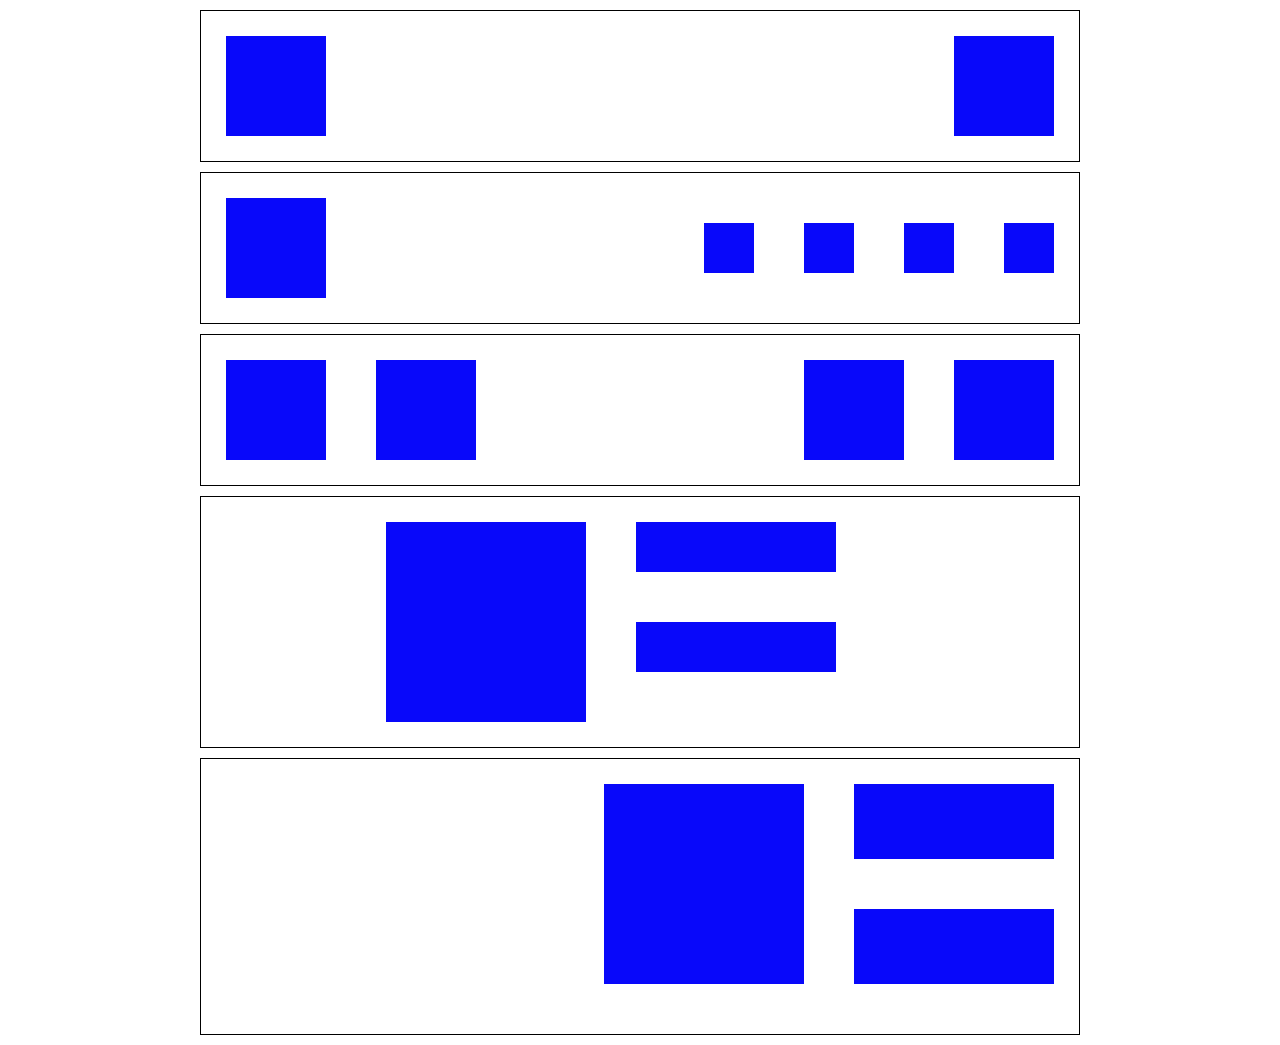
<file: homework_7/index.html>
<!DOCTYPE html>
<html lang="en">

<head>
    <meta charset="UTF-8">
    <meta http-equiv="X-UA-Compatible" content="IE=edge">
    <meta name="viewport" content="width=device-width, initial-scale=1.0">
    <title>dz_7 float</title>
    <link rel="stylesheet" href="./style/style.css">
</head>

<body>
    <div class="border clearfix">
        <div class="left square "></div>
        <div class="right square"></div>
    </div>
    <div class="border clearfix">
        <div class="left square"></div>
        <div class="right little"></div>
        <div class="right little"></div>
        <div class="right little"></div>
        <div class="right little"></div>
    </div>
    <div class="border clearfix">
        <div class="left square"></div>
        <div class="left square"></div>
        <div class="right square"></div>
        <div class="right square"></div>
    </div>
    <div class="border padding clearfix">
        <div class="big left"></div>
        <div class="rectangle left"></div>
        <div class="rectangle left"></div>
    </div>
    <div class="border clearfix">
        <div class="right">
            <div class="rectangle-two"></div>
            <div class="rectangle-two"></div>
        </div>
        <div class="right">
            <div class="big"></div>
        </div>
    </div>
</body>

</html>
</file>
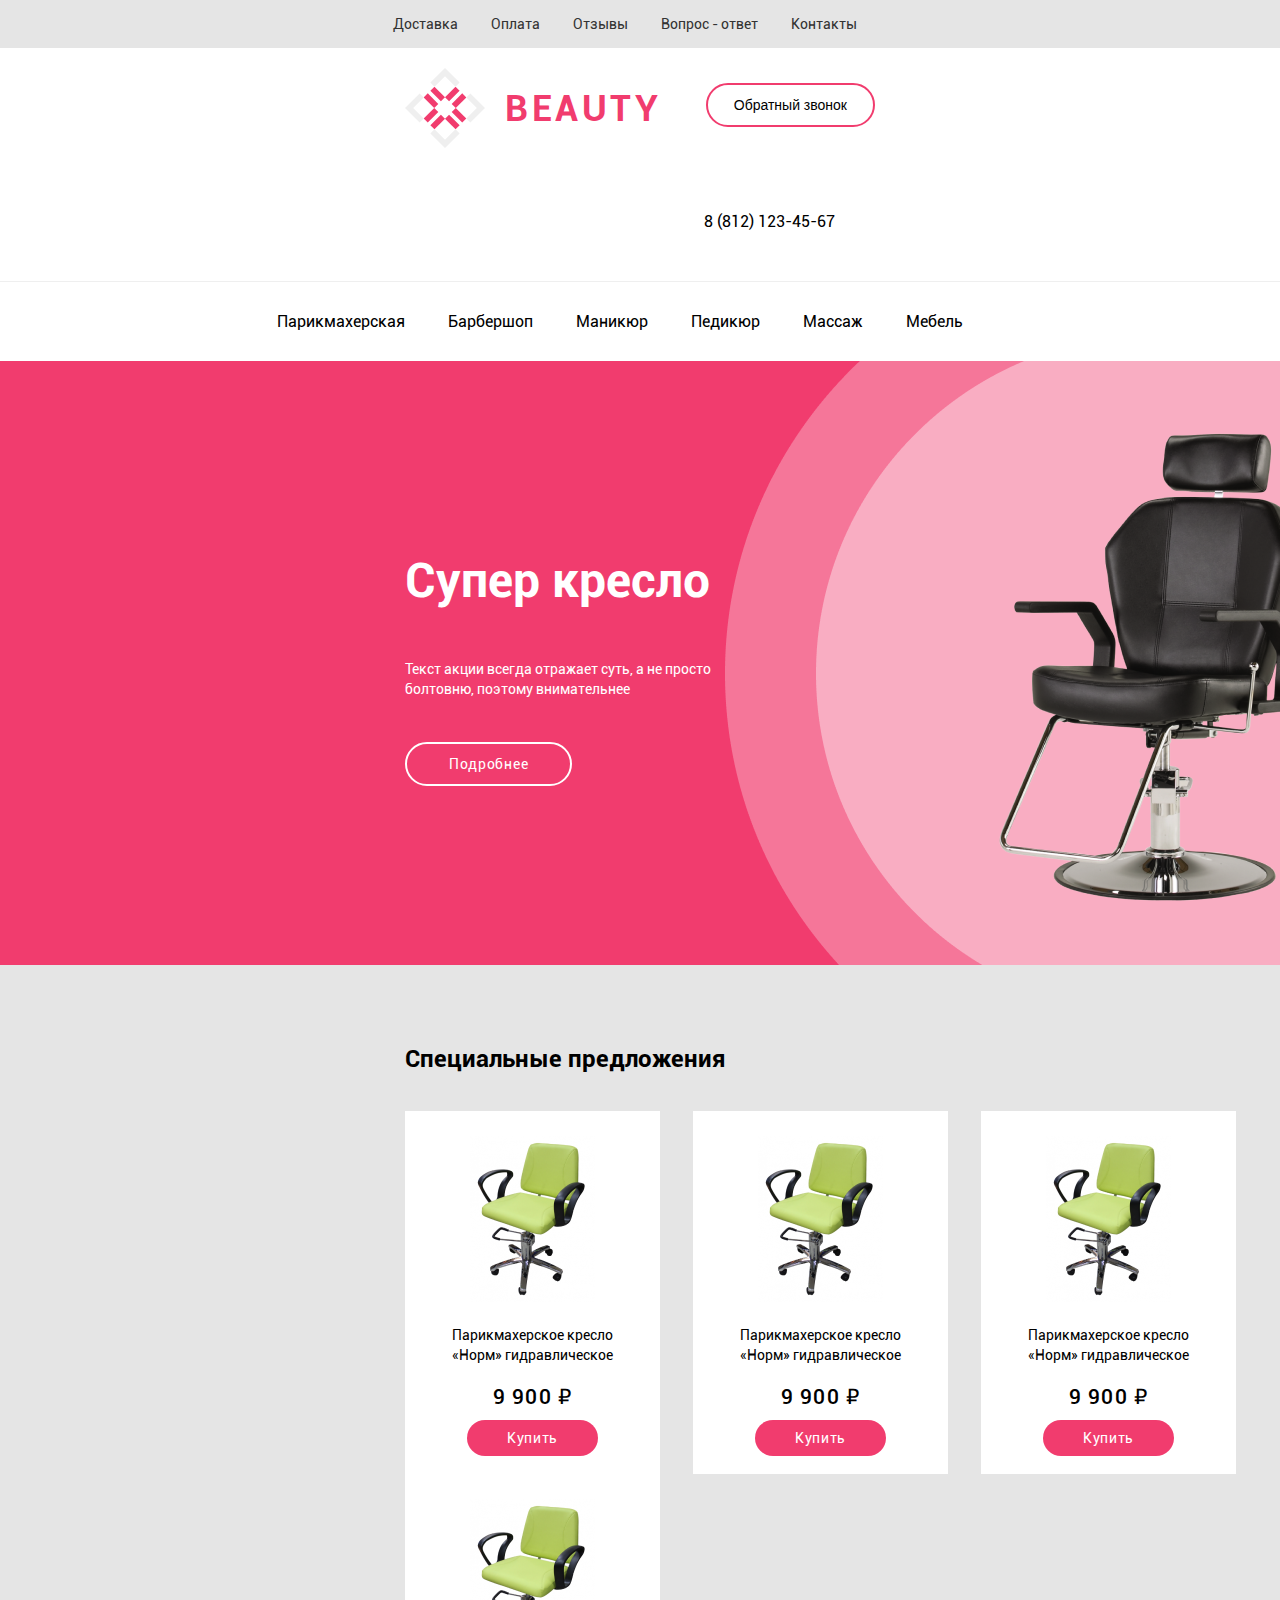
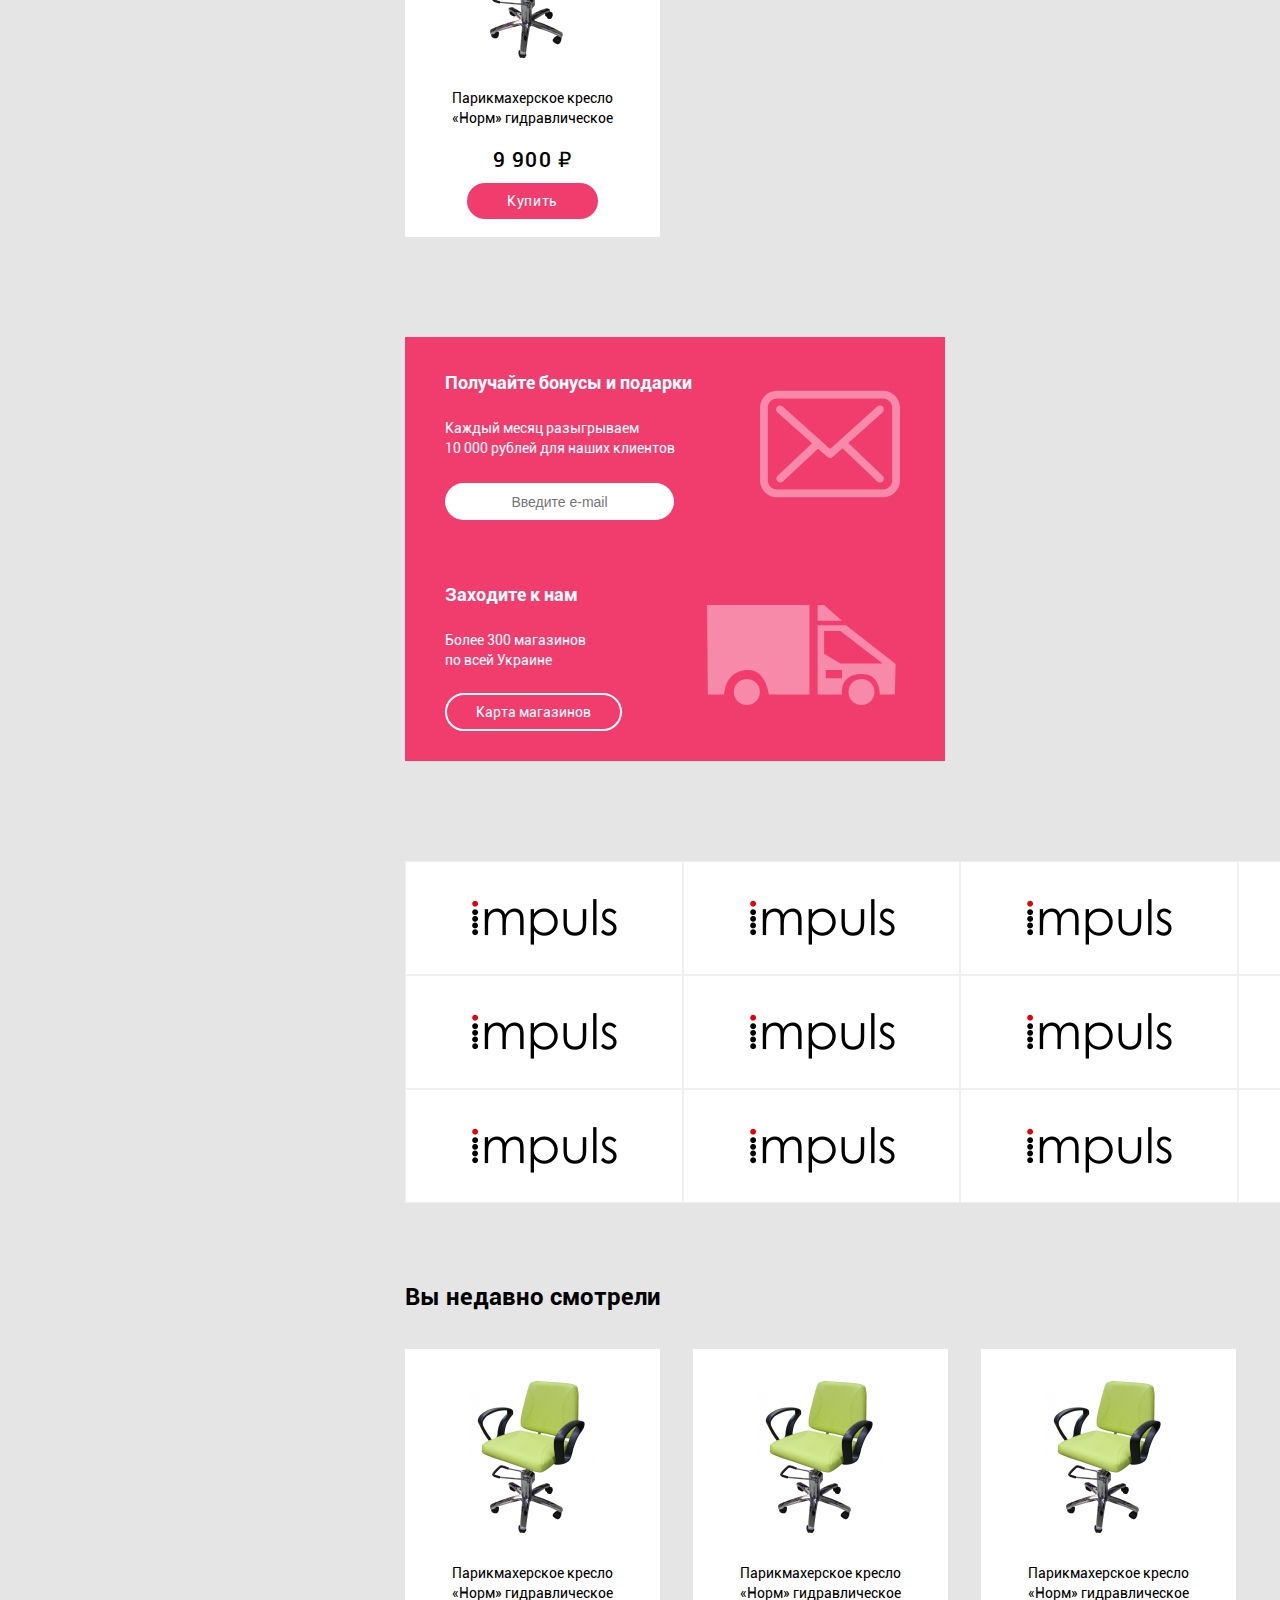
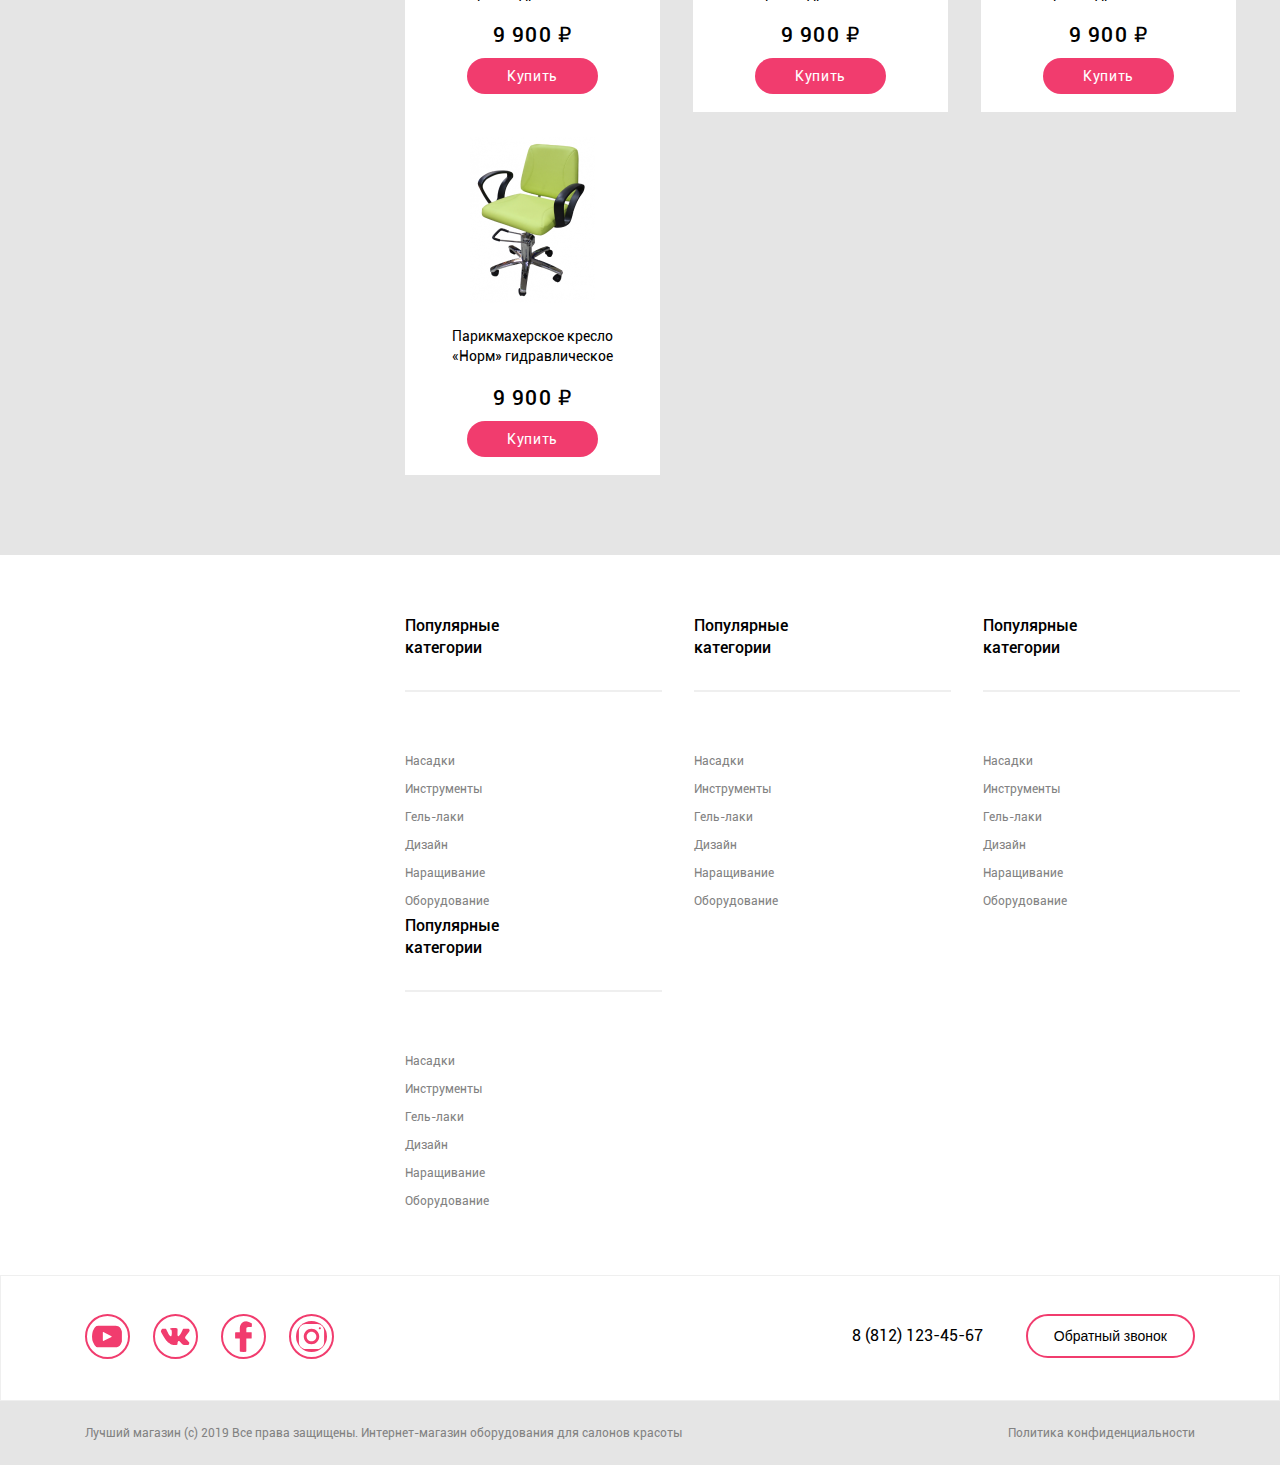
<file: homework_9/index.html>
<!doctype html>
<html lang="en">
<head>
    <meta charset="UTF-8">
    <meta name="viewport"
          content="width=device-width, user-scalable=no, initial-scale=1.0, maximum-scale=1.0, minimum-scale=1.0">
    <meta http-equiv="X-UA-Compatible" content="ie=edge">
    <title>Beauty site</title>
    <link rel="stylesheet" href="./assets/style/reset.css">
    <link rel="stylesheet" href="./assets/style/fonts.css">
    <link rel="stylesheet" href="./assets/style/style.css">
</head>
<body>
<header>
    <div class="top-menu container">
        <nav>
            <ul class="block-center">
                <li>
                    <a href="#">Доставка</a>
                </li>
                <li>
                    <a href="#">Оплата</a>
                </li>
                <li>
                    <a href="#">Отзывы</a>
                </li>
                <li>
                    <a href="#">Вопрос - ответ</a>
                </li>
                <li>
                    <a href="#">Контакты</a>
                </li>
            </ul>
        </nav>
    </div>
    <section class="secondary contacts clearfix">
        <img class="logo-beauty float-left" src="./assets/img/logo.svg" alt="logo">
        <h1 class="float-left">Beauty</h1>
        <button class="secondary float-right btn">Обратный звонок</button>
        <a href="tel:88121234567" class="p-number float-right ">8 (812) 123-45-67</a>
    </section>
    <div class="content-menu secondary">
        <nav>
            <ul class="block-center">
                <li>
                    <a href="#">Парикмахерская</a>
                </li>
                <li>
                    <a href="#">Барбершоп</a>
                </li>
                <li>
                    <a href="#">Маникюр</a>
                </li>
                <li>
                    <a href="#">Педикюр</a>
                </li>
                <li>
                    <a href="#">Массаж</a>
                </li>
                <li>
                    <a href="#">Мебель</a>
                </li>
            </ul>
        </nav>
    </div>
</header>
<main>
    <section class="promo">
        <h2>Супер кресло</h2>
        <p>
            Текст акции всегда отражает суть, а не просто
            болтовню, поэтому внимательнее
        </p>
        <a href="#">Подробнее</a>
    </section>
    <section class="cards">
        <h2>Специальные предложения</h2>
        <div class="card-img secondary">
            <img src="./assets/img/card.png" alt="card-promo">
            <p class="desc">Парикмахерское кресло «Норм» гидравлическое</p>
            <p class="desc-price">9 900 ₽</p>
            <a href="#" class="accent">Купить</a>
        </div>
        <div class="card-img secondary">
            <img src="./assets/img/card.png" alt="card-promo">
            <p class="desc">Парикмахерское кресло «Норм» гидравлическое</p>
            <p class="desc-price">9 900 ₽</p>
            <a href="#" class="accent">Купить</a>
        </div>
        <div class="card-img secondary">
            <img src="./assets/img/card.png" alt="card-promo">
            <p class="desc">Парикмахерское кресло «Норм» гидравлическое</p>
            <p class="desc-price">9 900 ₽</p>
            <a href="#" class="accent">Купить</a>
        </div>
        <div class="card-img secondary">
            <img src="./assets/img/card.png" alt="card-promo">
            <p class="desc">Парикмахерское кресло «Норм» гидравлическое</p>
            <p class="desc-price">9 900 ₽</p>
            <a href="#" class="accent">Купить</a>
        </div>
    </section>
    <div class="clearfix">
        <section class="promo-bonus accent float-left">
            <div class="float-left">
                <h2>Получайте бонусы и подарки</h2>
                <p>
                    Каждый месяц разыгрываем <br>
                    10 000 рублей для наших клиентов
                </p>
                <form action="#">
                    <label for="email"></label>
                    <input class="form-mail" type="email" id="email" name="email" placeholder="Введите e-mail">
                </form>
            </div>
            <div class="mail-img float-right">
                <img src="./assets/img/mail.svg" alt="mail">
            </div>
        </section>
        <section class="store-map accent float-left ">
            <div class="float-left">
                <h2>Заходите к нам</h2>
                <p>
                    Более 300 магазинов <br>
                    по всей Украине
                </p>
                <a href="#" class="map accent">Карта магазинов</a>
            </div>
            <div class="track-img">
                <img src="./assets/img/truck.svg" alt="truck">
            </div>
        </section>
    </div>
    <div class="clearfix container">
        <div class="logo-cards float-left">
            <a href="#">
                <img src="./assets/img/im.png" alt="logo-card">
            </a>
        </div>
        <div class="logo-cards float-left">
            <a href="#">
                <img src="./assets/img/im.png" alt="logo-card">
            </a>
        </div>
        <div class="logo-cards float-left">
            <a href="#">
                <img src="./assets/img/im.png" alt="logo-card">
            </a>
        </div>
        <div class="logo-cards float-left">
            <a href="#">
                <img src="./assets/img/im.png" alt="logo-card">
            </a>
        </div>
        <div class="logo-cards float-left">
            <a href="#">
                <img src="./assets/img/im.png" alt="logo-card">
            </a>
        </div>
        <div class="logo-cards float-left">
            <a href="#">
                <img src="./assets/img/im.png" alt="logo-card">
            </a>
        </div>
        <div class="logo-cards float-left">
            <a href="#">
                <img src="./assets/img/im.png" alt="logo-card">
            </a>
        </div>
        <div class="logo-cards float-left">
            <a href="#">
                <img src="./assets/img/im.png" alt="logo-card">
            </a>
        </div>
        <div class="logo-cards float-left">
            <a href="#">
                <img src="./assets/img/im.png" alt="logo-card">
            </a>
        </div>
        <div class="logo-cards float-left">
            <a href="#">
                <img src="./assets/img/im.png" alt="logo-card">
            </a>
        </div>
        <div class="logo-cards float-left">
            <a href="#">
                <img src="./assets/img/im.png" alt="logo-card">
            </a>
        </div>
        <div class="logo-cards float-left">
            <a href="#">
                <img src="./assets/img/im.png" alt="logo-card">
            </a>
        </div>
    </div>
    <section class="cards look">
        <h2>Вы недавно смотрели</h2>
        <div class="card-img secondary">
            <img src="./assets/img/card.png" alt="card-promo">
            <p class="desc">Парикмахерское кресло «Норм» гидравлическое</p>
            <p class="desc-price">9 900 ₽</p>
            <a href="#" class="accent">Купить</a>
        </div>
        <div class="card-img secondary">
            <img src="./assets/img/card.png" alt="card-promo">
            <p class="desc">Парикмахерское кресло «Норм» гидравлическое</p>
            <p class="desc-price">9 900 ₽</p>
            <a href="#" class="accent">Купить</a>
        </div>
        <div class="card-img secondary">
            <img src="./assets/img/card.png" alt="card-promo">
            <p class="desc">Парикмахерское кресло «Норм» гидравлическое</p>
            <p class="desc-price">9 900 ₽</p>
            <a href="#" class="accent">Купить</a>
        </div>
        <div class="card-img secondary">
            <img src="./assets/img/card.png" alt="card-promo">
            <p class="desc">Парикмахерское кресло «Норм» гидравлическое</p>
            <p class="desc-price">9 900 ₽</p>
            <a href="#" class="accent">Купить</a>
        </div>
    </section>
    <div class="secondary">
        <section class="nav-list clearfix ">
            <div class="float-left list">
                <nav>
                    <ul>
                        <li>
                            <a href="#" class="subtitle">Популярные <br> категории</a>
                        </li>
                        <li>
                            <hr>
                        </li>
                        <li>
                            <a href="#">Насадки</a>
                        </li>
                        <li>
                            <a href="#">Инструменты</a>
                        </li>
                        <li>
                            <a href="#">Гель-лаки</a>
                        </li>
                        <li>
                            <a href="#">Дизайн</a>
                        </li>
                        <li>
                            <a href="#">Наращивание</a>
                        </li>
                        <li>
                            <a href="#">Оборудование</a>
                        </li>
                    </ul>
                </nav>
            </div>
            <div class="float-left list">
                <nav>
                    <ul>
                        <li>
                            <a href="#" class="subtitle">Популярные <br> категории</a>
                        </li>
                        <li>
                            <hr>
                        </li>
                        <li>
                            <a href="#">Насадки</a>
                        </li>
                        <li>
                            <a href="#">Инструменты</a>
                        </li>
                        <li>
                            <a href="#">Гель-лаки</a>
                        </li>
                        <li>
                            <a href="#">Дизайн</a>
                        </li>
                        <li>
                            <a href="#">Наращивание</a>
                        </li>
                        <li>
                            <a href="#">Оборудование</a>
                        </li>
                    </ul>
                </nav>
            </div>
            <div class="float-left list">
                <nav>
                    <ul>
                        <li>
                            <a href="#" class="subtitle">Популярные <br> категории</a>
                        </li>
                        <li>
                            <hr>
                        </li>
                        <li>
                            <a href="#">Насадки</a>
                        </li>
                        <li>
                            <a href="#">Инструменты</a>
                        </li>
                        <li>
                            <a href="#">Гель-лаки</a>
                        </li>
                        <li>
                            <a href="#">Дизайн</a>
                        </li>
                        <li>
                            <a href="#">Наращивание</a>
                        </li>
                        <li>
                            <a href="#">Оборудование</a>
                        </li>
                    </ul>
                </nav>
            </div>
            <div class="float-left list">
                <nav>
                    <ul>
                        <li>
                            <a href="#" class="subtitle">Популярные <br> категории</a>
                        </li>
                        <li>
                            <hr>
                        </li>
                        <li>
                            <a href="#">Насадки</a>
                        </li>
                        <li>
                            <a href="#">Инструменты</a>
                        </li>
                        <li>
                            <a href="#">Гель-лаки</a>
                        </li>
                        <li>
                            <a href="#">Дизайн</a>
                        </li>
                        <li>
                            <a href="#">Наращивание</a>
                        </li>
                        <li>
                            <a href="#">Оборудование</a>
                        </li>
                    </ul>
                </nav>
            </div>
        </section>
    </div>
    <div class="secondary social">
        <section class="clearfix container">
            <div class="img-social">
                <a href="#">
                    <img src="./assets/img/yout.svg" alt="yout">
                </a>
                <a href="#">
                    <img src="./assets/img/vk.svg" alt="vk">
                </a>
                <a href="#">
                    <img src="./assets/img/fac.svg" alt="fb">
                </a>
                <a href="#">
                    <img src="./assets/img/instagram.svg" alt="yout">
                </a>
            </div>
            <div class="contact">
                <a href="tel:88121234567" class="p-number">8 (812) 123-45-67</a>
                <button class="btn-bt">Обратный звонок</button>
            </div>
        </section>
    </div>
</main>
<footer class="clearfix container">
    <p class="float-left">Лучший магазин (с) 2019 Все права защищены. Интернет-магазин оборудования для салонов
        красоты</p>
    <a href="#" class="float-right">Политика конфиденциальности</a>
</footer>

</body>
</html>
</file>
<file: homework_7/style/style.css>
body {
    margin: 0 auto;
    width: 900px;
}

.clearfix::before,
.clearfix::after {
    content: '';
    display: block;
    clear: both;
}

.border {
    border: 1px solid;
    margin: 10px;
}

.square {
    background-color: #0808fa;
    width: 100px;
    height: 100px;
    margin: 25px;

}

.left {
    float: left;
}

.right {
    float: right;
}

div.little {
    width: 50px;
    height: 50px;
    margin: 50px 25px;
    background-color: #0808fa;
}

div.big {
    width: 200px;
    height: 200px;
    background-color: #0808fa;
    margin: 25px
}

div.rectangle {
    width: 200px;
    height: 50px;
    background-color: #0808fa;
    margin: 25px
}


div.rectangle-two {
    width: 200px;
    height: 75px;
    background-color: #0808fa;
    margin: 25px 25px 50px 25px;


}

.padding {
    padding: 0 160px;
}
</file>
<file: homework_9/assets/style/fonts.css>
@font-face {
    font-family: 'Roboto';
    src: url('../fonts/Roboto-Bold.eot');
    src: local('Roboto Bold'), local('Roboto-Bold'),
    url('../fonts/Roboto-Bold.eot?#iefix') format('embedded-opentype'),
    url('../fonts/Roboto-Bold.woff2') format('woff2'),
    url('../fonts/Roboto-Bold.woff') format('woff'),
    url('../fonts/Roboto-Bold.ttf') format('truetype');
    font-weight: bold;
}

@font-face {
    font-family: 'Roboto';
    src: url('../fonts/Roboto-Medium.eot');
    src: local('Roboto Medium'), local('Roboto-Medium'),
    url('../fonts/Roboto-Medium.eot?#iefix') format('embedded-opentype'),
    url('../fonts/Roboto-Medium.woff2') format('woff2'),
    url('../fonts/Roboto-Medium.woff') format('woff'),
    url('../fonts/Roboto-Medium.ttf') format('truetype');
    font-weight: 500;
}

@font-face {
    font-family: 'Roboto';
    src: url('../fonts/Roboto-Regular.eot');
    src: local('Roboto Regular'), local('Roboto-Regular'),
    url('../fonts/Roboto-Regular.eot?#iefix') format('embedded-opentype'),
    url('../fonts/Roboto-Regular.woff2') format('woff2'),
    url('../fonts/Roboto-Regular.woff') format('woff'),
    url('../fonts/Roboto-Regular.ttf') format('truetype');
}
</file>
<file: homework_9/assets/style/style.css>
body {
    font-family: 'Roboto', sans-serif;
    font-size: 14px;
    line-height: 16px;
    color: #000;
    background-color: #E5E5E5;

}

.container {
    width: 1110px;
    margin: 0 auto;
}

.clearfix:before,
.clearfix:after {
    content: "";
    display: block;
    clear: both;
}

.float-left {
    float: left;
}

.float-right {
    float: right;
}

.accent {
    background-color: #F13C6E;
}

.secondary {
    background-color: #fff;
}

a {
    text-decoration: none;
}

.top-menu {
    background-color: #E5E5E5;
    padding: 16px 0;
}

.top-menu li {
    display: inline-block;

}

.block-center {
    text-align: center;
}

.top-menu a {
    color: #333333;
    margin-right: 30px;
    line-height: 16px;
}

h1 {
    color: #F13C6E;
    font-weight: 700;
    font-size: 36px;
    line-height: 42px;
    letter-spacing: 0.1em;
    text-transform: uppercase;
    padding: 40px 0;
    margin-left: 20px;

}

.contacts {
    padding: 0 405px;
    border-bottom: 1px solid #EFEFEF


}

.logo-beauty {
    height: 80px;
    width: 80px;
    padding: 20px 0;

}

.btn {
    font-size: 14px;
    line-height: 16px;
    border: 2px solid #F13C6E;
    border-radius: 40px;
    padding: 12px 26px;
    margin: 35px 0;
    background-color: #fff;

}

.p-number {
    margin-right: 40px;
    color: #000;
    padding: 50px 0;
    font-size: 16px;
    line-height: 19px;

}

.content-menu {
    padding: 30px 0;
    box-sizing: content-box;
}

.content-menu li {
    display: inline-block;
}

.content-menu a {
    font-size: 16px;
    line-height: 19px;
    color: #000000;
    margin-right: 40px;

}

.promo {
    width: 1920px;
    height: 604px;
    background: url(../img/promo.png);
    padding: 192px 405px;
    box-sizing: border-box;
}

.promo h2 {
    font-weight: 700;
    font-size: 48px;
    line-height: 56px;
    color: #fff;
    margin-bottom: 50px;

}

section.promo p {
    font-size: 14px;
    line-height: 20px;
    color: #fff;
    width: 310px;
    height: 35px;
    margin-bottom: 62px;

}

.promo a {
    font-size: 14px;
    line-height: 16px;
    letter-spacing: 0.05em;
    color: #FFFFFF;
    border: 2px solid #FFFFFF;
    border-radius: 40px;
    padding: 12px 42px;
    text-align: center;

}

section.cards h2 {
    margin-top: 80px;
    margin-bottom: 38px;
    font-weight: 700;
    font-size: 24px;
    line-height: 28px;
}

.cards {
    margin-left: 405px;
    margin-bottom: 100px;
}

.card-img {
    box-sizing: content-box;
    width: 255px;
    height: 363px;
    text-align: center;
    display: inline-block;
    margin-right: 30px;
}

.card-img img {
    display: inline-block;
    padding: 25px 65px 0 65px;
    box-sizing: border-box;
}

.desc {
    font-size: 14px;
    line-height: 20px;
    text-align: center;
    margin: 20px 30px;
}

.desc-price {
    font-weight: 500;
    font-size: 21px;
    line-height: 25px;
    text-align: center;
    letter-spacing: 0.05em;
    margin: 20px 0;
}

div.card-img a {
    border-radius: 30px;
    font-weight: 400;
    font-size: 14px;
    line-height: 16px;
    text-align: center;
    letter-spacing: 0.05em;
    color: #FFFFFF;
    padding: 10px 40px;
    margin-bottom: 25px;
}

div.clearfix {
    box-sizing: content-box;
    margin-left: 405px;


}

section div.float-left {
    padding: 35px 40px;
}

section.promo-bonus {
    width: 540px;
    height: 212px;
    margin-right: 33px;


}

.promo-bonus h2 {
    font-weight: 700;
    font-size: 18px;
    line-height: 21px;
    color: #FFFFFF;
    margin-bottom: 25px;

}

.promo-bonus p {
    font-weight: 400;
    font-size: 14px;
    line-height: 20px;
    color: #FFFFFF;
    width: 231px;
    margin-bottom: 25px;

}

.mail-img {

}

.form-mail {
    width: 225px;
    height: 35px;
    border-radius: 30px;
    font-size: 14px;
    line-height: 16px;
    text-align: center;
    color: #C4C4C4;

}

input {
    outline: none;
    border: none;
}

.mail-img {
    padding: 53px 45px 0 0;
}

.store-map {
    box-sizing: border-box;
    width: 540px;
    height: 212px;
    margin-bottom: 100px;
}

.store-map h2 {
    font-weight: 700;
    font-size: 18px;
    line-height: 21px;
    color: #FFFFFF;
    margin-bottom: 25px;

}

.store-map p {
    font-size: 14px;
    line-height: 20px;
    color: #FFFFFF;
    width: 141px;
    margin-bottom: 34px;
}

.map {
    font-weight: 400;
    font-size: 14px;
    line-height: 16px;
    text-align: center;
    color: #FFFFFF;
    border: 2px solid #FFFFFF;
    border-radius: 30px;
    padding: 9px 29px;
}

.track-img img {
    padding: 56px 45px;
}

.logo-cards {
    padding: 35px 65px;
    background-color: #fff;
    width: 25%;
    height: 114px;
    box-sizing: border-box;
    border: 1px solid #EFEFEF;
}

section.cards.look {
    margin-bottom: 80px;
}

.nav-list {
    padding: 60px 0;
    margin-left: 405px;
}

.nav-list a {
    font-size: 12px;
    line-height: 28px;
    color: #828282;


}

a.subtitle {
    font-weight: 500;
    font-size: 16px;
    line-height: 140.62%;
    color: #000;
}

hr {
    border: 1px solid #EFEFEF;
    margin-top: 30px;
    margin-bottom: 55px;
    width: 255px;
    margin-right: 32px;

}

section div.list {
    padding: 0;
}

.social {
    border: 1px solid #EFEFEF;
    padding: 38px;
}

div.img-social {
    float: left;
}

div.img-social img {
    width: 45px;
    height: 45px;
    border: 2px solid #F13C6E;
    border-radius: 50%;
    box-sizing: border-box;
    padding: 5px;
    margin-right: 20px;

}

div.contact {
    float: right;
}

div.contact .p-number {
    padding: 0;
}

.btn-bt {
    font-size: 14px;
    line-height: 16px;
    border: 2px solid #F13C6E;
    border-radius: 40px;
    padding: 12px 26px;
    background-color: #fff;
}

footer p {
    font-size: 12px;
    line-height: 14px;
    color: #828282;
    padding: 25px 0;
}

footer a {
    font-size: 12px;
    line-height: 14px;
    color: #828282;
    padding: 25px 0;
}
</file>
